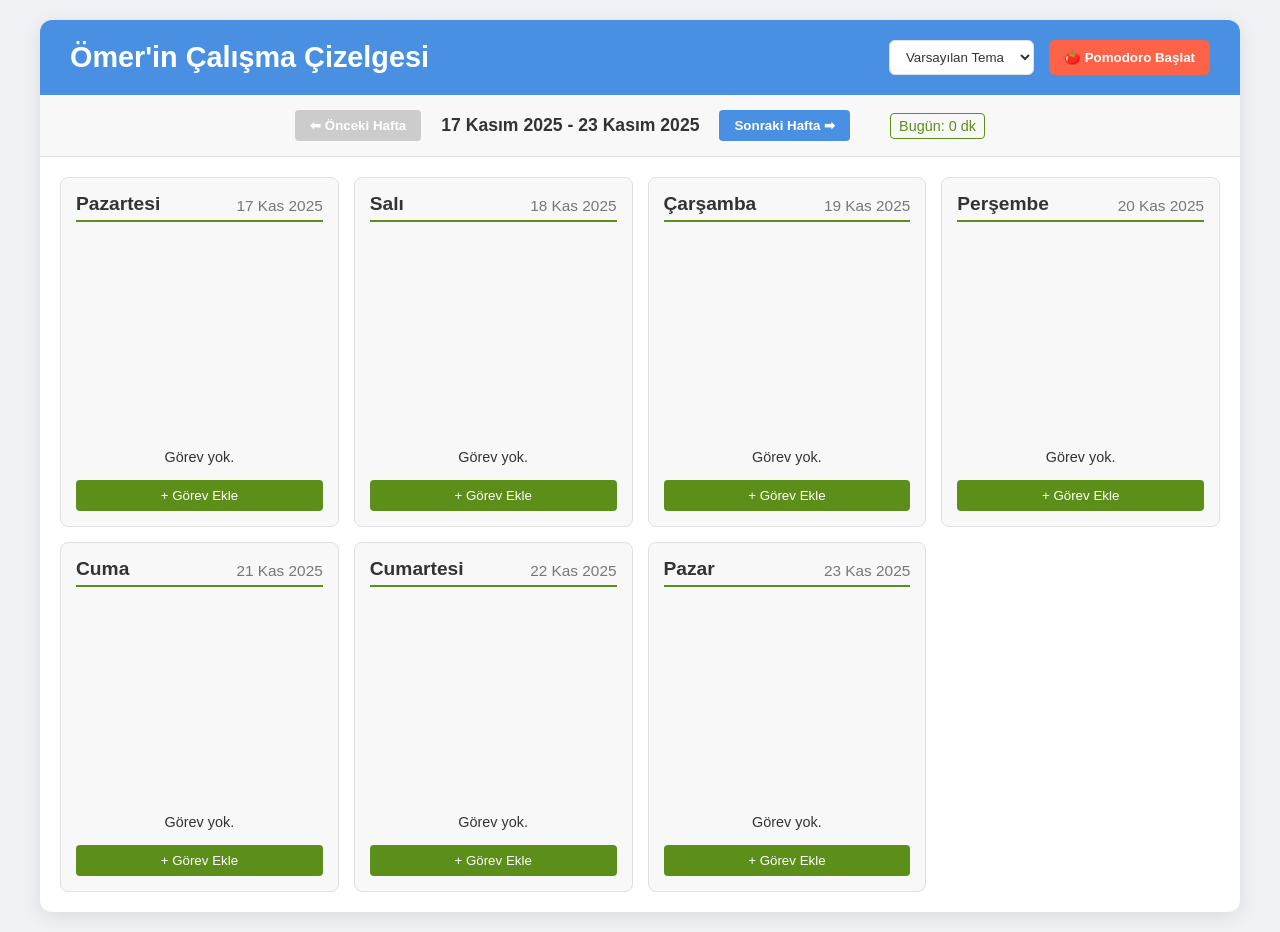
<file: liste.html>
<!DOCTYPE html>
<html lang="tr">
<head>
    <meta charset="UTF-8">
    <meta name="viewport" content="width=device-width, initial-scale=1.0">
    <title>Ömer'in Çalışma Çizelgesi ve Pomodoro Zamanlayıcısı</title>
    <style>
        /* ======================================= */
        /* TEMEL STİLLER VE TEMA DEĞİŞKENLERİ */
        /* ======================================= */
        :root {
            --bg-color: #f0f2f5;
            --container-bg: #ffffff;
            --header-bg: #4a90e2;
            --header-text: #ffffff;
            --text-color: #333333;
            --border-color: #e0e0e0;
            --day-bg: #f8f8f8;
            --accent-color: #5c8e1a; /* Yeşil/Başarı rengi */
            --button-bg: #4a90e2;
            --button-hover: #3a75c4;
            --progress-bg: #e9ecef;
            --progress-fill: var(--accent-color);
            --pomodoro-bg: #fff5e6;
            --pomodoro-accent: #ff6347; /* Domates kırmızısı */
        }

        /* Koyu Tema */
        body[data-theme="dark"] {
            --bg-color: #121212;
            --container-bg: #1e1e1e;
            --header-bg: #2d2d2d;
            --header-text: #ffffff;
            --text-color: #e0e0e0;
            --border-color: #333333;
            --day-bg: #252525;
            --accent-color: #90ee90; /* Açık yeşil */
            --button-bg: #555555;
            --button-hover: #666666;
            --progress-bg: #333333;
            --progress-fill: var(--accent-color);
            --pomodoro-bg: #382c2b;
            --pomodoro-accent: #ff7f50; /* Mercan */
        }

        /* Deniz Tema */
        body[data-theme="sea"] {
            --bg-color: #c4e3f1;
            --container-bg: #e0f2f7;
            --header-bg: #0077b6;
            --header-text: #ffffff;
            --text-color: #003049;
            --border-color: #b3cdd1;
            --day-bg: #f0f8fa;
            --accent-color: #00b4d8;
            --button-bg: #0077b6;
            --button-hover: #005f99;
            --progress-bg: #d0eaf1;
            --progress-fill: #00b4d8;
            --pomodoro-bg: #e6f7ff;
            --pomodoro-accent: #ff4d6d;
        }

        * {
            box-sizing: border-box;
            margin: 0;
            padding: 0;
            font-family: 'Segoe UI', Tahoma, Geneva, Verdana, sans-serif;
        }

        body {
            background-color: var(--bg-color);
            color: var(--text-color);
            padding: 20px;
            transition: background-color 0.3s, color 0.3s;
        }

        /* ======================================= */
        /* ANA DÜZEN VE BAŞLIK */
        /* ======================================= */

        .container {
            max-width: 1200px;
            margin: 0 auto;
            background-color: var(--container-bg);
            border-radius: 12px;
            box-shadow: 0 4px 20px rgba(0, 0, 0, 0.1);
            overflow: hidden;
            transition: background-color 0.3s, box-shadow 0.3s;
        }

        header {
            background-color: var(--header-bg);
            color: var(--header-text);
            padding: 20px 30px;
            display: flex;
            justify-content: space-between;
            align-items: center;
            flex-wrap: wrap;
        }

        header h1 {
            font-size: 1.8em;
            font-weight: 600;
        }

        .header-controls {
            display: flex;
            gap: 15px;
            align-items: center;
        }

        .theme-select {
            padding: 8px 12px;
            border-radius: 6px;
            border: 1px solid var(--border-color);
            background-color: var(--container-bg);
            color: var(--text-color);
            cursor: pointer;
            transition: background-color 0.3s;
        }

        .pomodoro-btn {
            padding: 10px 15px;
            background-color: var(--pomodoro-accent);
            color: white;
            border: none;
            border-radius: 6px;
            cursor: pointer;
            font-weight: 600;
            transition: background-color 0.2s, transform 0.1s;
        }

        .pomodoro-btn:hover {
            background-color: #e65133;
            transform: translateY(-1px);
        }
        
        /* ======================================= */
        /* HAFTA NAVİGASYONU VE GÜNLÜK SKOR */
        /* ======================================= */

        .week-nav {
            display: flex;
            justify-content: center;
            align-items: center;
            padding: 15px 30px;
            border-bottom: 1px solid var(--border-color);
            background-color: var(--day-bg);
            gap: 20px;
        }

        .nav-btn {
            background: var(--button-bg);
            color: white;
            border: none;
            padding: 8px 15px;
            border-radius: 4px;
            cursor: pointer;
            transition: background-color 0.2s;
            font-weight: 600;
        }

        .nav-btn:hover:not(:disabled) {
            background: var(--button-hover);
        }

        .nav-btn:disabled {
            background: #ccc;
            cursor: not-allowed;
        }

        #week-info {
            font-size: 1.1em;
            font-weight: 600;
            color: var(--text-color);
        }
        
        #daily-score-display {
            font-size: 0.9em;
            font-weight: 500;
            color: var(--accent-color);
            margin-left: 20px;
            border: 1px solid var(--accent-color);
            padding: 4px 8px;
            border-radius: 4px;
        }

        /* ======================================= */
        /* ÇİZELGE (GRID) STİLLERİ */
        /* ======================================= */

        #schedule-container {
            padding: 20px;
        }

        .schedule-grid {
            display: grid;
            /* GENİŞ EKRANLAR İÇİN 4 SÜTUN: Daha geniş hücreler sağlar (Genişlik Sorunu Düzeltildi) */
            grid-template-columns: repeat(4, 1fr); 
            gap: 15px;
        }

        .day-cell {
            background-color: var(--day-bg);
            border: 1px solid var(--border-color);
            border-radius: 8px;
            padding: 15px;
            min-height: 350px;
            display: flex;
            flex-direction: column;
            transition: background-color 0.3s;
        }

        .day-cell h2 {
            font-size: 1.2em;
            margin-bottom: 5px;
            color: var(--text-color);
            border-bottom: 2px solid var(--accent-color);
            padding-bottom: 5px;
            display: flex;
            justify-content: space-between;
            align-items: flex-end;
        }
        
        .day-cell h2 span {
             font-size: 0.8em;
             font-weight: 400;
             color: #777;
        }

        .cell-content-wrapper {
            flex-grow: 1;
            display: flex;
            flex-direction: column;
            gap: 10px;
        }
        
        .task-list {
            list-style: none;
            flex-grow: 1;
            padding: 0;
            margin: 0;
            min-height: 100px;
        }

        .task-item {
            display: flex;
            justify-content: space-between;
            align-items: center;
            padding: 8px 0;
            border-bottom: 1px dashed var(--border-color);
            font-size: 0.95em;
            cursor: grab;
            transition: background-color 0.2s, transform 0.1s;
        }
        
        .task-item:hover {
            background-color: rgba(0, 0, 0, 0.03);
            border-radius: 4px;
            padding-left: 5px;
        }

        .task-item.completed .task-text-content {
            text-decoration: line-through;
            color: #777;
        }
        
        .task-item.dragging {
            opacity: 0.3;
            transform: rotate(-1deg);
        }
        
        .task-item.is-popping {
            animation: popIn 0.3s ease-out;
        }
        
        @keyframes popIn {
            0% { transform: scale(0.9); opacity: 0.5; }
            50% { transform: scale(1.05); opacity: 1; }
            100% { transform: scale(1); }
        }

        .task-text-content {
            flex-grow: 1;
            margin: 0 5px;
            word-break: break-word;
        }

        .task-actions {
            display: flex;
            align-items: center;
            gap: 5px;
        }

        .task-checkbox {
            width: 16px;
            height: 16px;
            cursor: pointer;
        }
        
        .delete-btn, .move-btn {
            background: none;
            border: none;
            font-size: 0.9em;
            cursor: pointer;
            color: #ff4d6d;
            padding: 2px;
            line-height: 1;
        }
        .move-btn {
            font-size: 0.8em;
            color: #ffa500;
            margin-right: 5px;
        }
        
        .delete-btn:hover {
            color: #cc0033;
        }
        
        .move-btn:hover {
            color: #e09200;
        }

        /* Yeni Görev Formu */
        .add-task-btn {
            background: var(--accent-color);
            color: white;
            border: none;
            padding: 8px;
            border-radius: 4px;
            cursor: pointer;
            font-weight: 500;
            transition: background-color 0.2s;
            margin-top: 5px;
        }
        
        .add-task-btn:hover {
            background: #4c7c10;
        }

        .new-task-form {
            display: flex;
            gap: 5px;
            margin-top: 5px;
            padding-bottom: 5px;
            border-bottom: 1px solid var(--border-color);
        }

        .new-task-form input[type="text"] {
            flex-grow: 1;
            padding: 8px;
            border: 1px solid var(--border-color);
            border-radius: 4px;
            background-color: var(--container-bg);
            color: var(--text-color);
        }

        .new-task-form button {
            background: var(--accent-color);
            color: white;
            border: none;
            padding: 8px 12px;
            border-radius: 4px;
            cursor: pointer;
        }
        
        /* Progress Bar */
        .progress-container {
            background-color: var(--progress-bg);
            border-radius: 10px;
            height: 18px;
            margin-top: 10px;
            overflow: hidden;
        }

        .progress-bar {
            height: 100%;
            background-color: var(--progress-fill);
            color: white;
            text-align: center;
            line-height: 18px;
            font-size: 0.7em;
            font-weight: bold;
            transition: width 0.3s ease-in-out;
            min-width: 20px; /* Text'in görünmesi için */
        }
        
        .progress-bar.completed-100 {
            background-color: #00b894; /* Bitince farklı bir yeşil tonu */
        }

        .study-score {
            font-size: 0.9em;
            font-weight: 600;
            color: var(--accent-color);
            display: block;
            margin-top: 10px;
        }
        
        /* ======================================= */
        /* POMODORO MODAL STİLLERİ */
        /* ======================================= */

        .modal-overlay {
            position: fixed;
            top: 0;
            left: 0;
            width: 100%;
            height: 100%;
            background-color: rgba(0, 0, 0, 0.7);
            display: none; /* Varsayılan olarak gizli */
            justify-content: center;
            align-items: center;
            z-index: 1000;
        }

        .pomodoro-content {
            background-color: var(--pomodoro-bg);
            padding: 40px;
            border-radius: 15px;
            box-shadow: 0 10px 30px rgba(0, 0, 0, 0.2);
            width: 90%;
            max-width: 600px;
            position: relative;
            color: var(--text-color);
            transition: background-color 0.3s;
        }

        .close-btn {
            position: absolute;
            top: 15px;
            right: 20px;
            font-size: 1.5em;
            color: var(--text-color);
            cursor: pointer;
            border: none;
            background: none;
        }

        .timer-display {
            font-size: 4em;
            font-weight: 700;
            color: var(--pomodoro-accent);
            text-align: center;
            margin: 20px 0;
            letter-spacing: 3px;
            text-shadow: 2px 2px 5px rgba(0, 0, 0, 0.1);
        }

        .timer-status {
            text-align: center;
            font-size: 1.2em;
            font-weight: 500;
            margin-bottom: 20px;
            color: #777;
        }

        .timer-controls {
            display: flex;
            justify-content: center;
            gap: 20px;
            margin-bottom: 30px;
        }

        .timer-controls button {
            padding: 12px 25px;
            font-size: 1.1em;
            border: none;
            border-radius: 8px;
            cursor: pointer;
            font-weight: 600;
            transition: background-color 0.2s, transform 0.1s;
        }

        #start-btn {
            background-color: var(--pomodoro-accent);
            color: white;
        }

        #start-btn:hover {
            background-color: #e65133;
        }

        #pause-btn {
            background-color: #f7a300;
            color: white;
            display: none;
        }

        #pause-btn:hover {
            background-color: #e09200;
        }

        #finish-btn {
            background-color: #999;
            color: white;
        }

        #finish-btn:hover {
            background-color: #777;
        }

        .time-inputs {
            display: flex;
            justify-content: center;
            gap: 15px;
            margin-bottom: 20px;
            padding: 15px;
            border-radius: 8px;
            background-color: rgba(255, 255, 255, 0.5);
        }

        .time-inputs label {
            font-weight: 600;
        }

        .time-inputs input {
            width: 50px;
            padding: 8px;
            border: 1px solid var(--border-color);
            border-radius: 4px;
            text-align: center;
            background-color: var(--container-bg);
            color: var(--text-color);
        }
        
        /* MÜZİK KONTROLÜ */
        .music-controls {
            padding-top: 20px;
            border-top: 1px solid var(--border-color);
        }
        
        #music-title {
            font-weight: 600;
            font-size: 1.1em;
            margin-bottom: 10px;
            color: var(--pomodoro-accent);
        }

        .music-buttons {
            display: flex;
            gap: 10px;
            margin-bottom: 15px;
            flex-wrap: wrap;
        }

        .music-buttons button {
            padding: 8px 15px;
            border: 1px solid var(--button-bg);
            background-color: transparent;
            color: var(--button-bg);
            border-radius: 4px;
            cursor: pointer;
            transition: background-color 0.2s, color 0.2s;
        }
        
        .music-buttons button.active {
            background-color: var(--button-bg);
            color: white;
        }
        
        .music-buttons button:hover:not(.active) {
            background-color: rgba(74, 144, 226, 0.1);
        }

        .volume-control {
            display: flex;
            align-items: center;
            gap: 10px;
            font-size: 0.9em;
        }
        
        .volume-control input[type="range"] {
            flex-grow: 1;
            -webkit-appearance: none;
            height: 8px;
            background: var(--border-color);
            border-radius: 5px;
        }

        .volume-control input[type="range"]::-webkit-slider-thumb {
            -webkit-appearance: none;
            appearance: none;
            width: 15px;
            height: 15px;
            border-radius: 50%;
            background: var(--pomodoro-accent);
            cursor: pointer;
        }

        #volume-display {
            font-weight: 600;
            width: 35px;
            text-align: right;
        }
        
        /* YOUTUBE OYNATICI KONTEYNERI (GÖRÜNMEZ) */
        #youtube-player-container {
            position: absolute; 
            width: 1px;
            height: 1px;
            overflow: hidden;
            opacity: 0;
            z-index: -1;
        }

        /* Medya Sorguları */
        @media (max-width: 768px) {
            .schedule-grid {
                grid-template-columns: repeat(2, 1fr); /* Tablet/Orta ekranda 2 sütun */
            }

            .container {
                padding: 0;
            }

            header {
                flex-direction: column;
                gap: 10px;
                padding: 15px 20px;
            }

            .header-controls {
                width: 100%;
                justify-content: space-between;
            }

            .timer-display {
                font-size: 3em;
            }
        }

        @media (max-width: 480px) {
            .schedule-grid {
                grid-template-columns: 1fr; /* Mobilde tek sütun */
            }
            
            .timer-controls button {
                padding: 10px 15px;
                font-size: 1em;
            }
            
            .time-inputs {
                flex-direction: column;
                gap: 10px;
            }
            
            .time-inputs div {
                display: flex;
                justify-content: space-between;
                align-items: center;
            }
        }
    </style>
</head>
<body>

    <div class="container">
        <header>
            <h1>Ömer'in Çalışma Çizelgesi</h1>
            <div class="header-controls">
                <select class="theme-select" onchange="setTheme(this.value)">
                    <option value="default">Varsayılan Tema</option>
                    <option value="dark">Koyu Tema</option>
                    <option value="sea">Deniz Tema</option>
                </select>
                <button class="pomodoro-btn" onclick="showPomodoroModal()">🍅 Pomodoro Başlat</button>
            </div>
        </header>

        <div class="week-nav">
            <button class="nav-btn" onclick="changeWeek(-1)">⬅ Önceki Hafta</button>
            <span id="week-info"></span>
            <button class="nav-btn" onclick="changeWeek(1)">Sonraki Hafta ➡</button>
            <span id="daily-score-display"></span>
        </div>

        <div id="schedule-container">
            <div class="schedule-grid">
                <div id="day-0" class="day-cell">
                    <h2>Pazartesi <span id="date-0"></span></h2>
                    <div id="score-0"></div>
                    <div class="cell-content-wrapper">
                        <ul class="task-list" data-day-index="0"></ul>
                        <div id="progress-0"></div>
                        <button class="add-task-btn" onclick="showAddTaskForm(0)">+ Görev Ekle</button>
                    </div>
                </div>

                <div id="day-1" class="day-cell">
                    <h2>Salı <span id="date-1"></span></h2>
                    <div id="score-1"></div>
                    <div class="cell-content-wrapper">
                        <ul class="task-list" data-day-index="1"></ul>
                        <div id="progress-1"></div>
                        <button class="add-task-btn" onclick="showAddTaskForm(1)">+ Görev Ekle</button>
                    </div>
                </div>
                
                <div id="day-2" class="day-cell">
                    <h2>Çarşamba <span id="date-2"></span></h2>
                    <div id="score-2"></div>
                    <div class="cell-content-wrapper">
                        <ul class="task-list" data-day-index="2"></ul>
                        <div id="progress-2"></div>
                        <button class="add-task-btn" onclick="showAddTaskForm(2)">+ Görev Ekle</button>
                    </div>
                </div>

                <div id="day-3" class="day-cell">
                    <h2>Perşembe <span id="date-3"></span></h2>
                    <div id="score-3"></div>
                    <div class="cell-content-wrapper">
                        <ul class="task-list" data-day-index="3"></ul>
                        <div id="progress-3"></div>
                        <button class="add-task-btn" onclick="showAddTaskForm(3)">+ Görev Ekle</button>
                    </div>
                </div>

                <div id="day-4" class="day-cell">
                    <h2>Cuma <span id="date-4"></span></h2>
                    <div id="score-4"></div>
                    <div class="cell-content-wrapper">
                        <ul class="task-list" data-day-index="4"></ul>
                        <div id="progress-4"></div>
                        <button class="add-task-btn" onclick="showAddTaskForm(4)">+ Görev Ekle</button>
                    </div>
                </div>

                <div id="day-5" class="day-cell">
                    <h2>Cumartesi <span id="date-5"></span></h2>
                    <div id="score-5"></div>
                    <div class="cell-content-wrapper">
                        <ul class="task-list" data-day-index="5"></ul>
                        <div id="progress-5"></div>
                        <button class="add-task-btn" onclick="showAddTaskForm(5)">+ Görev Ekle</button>
                    </div>
                </div>

                <div id="day-6" class="day-cell">
                    <h2>Pazar <span id="date-6"></span></h2>
                    <div id="score-6"></div>
                    <div class="cell-content-wrapper">
                        <ul class="task-list" data-day-index="6"></ul>
                        <div id="progress-6"></div>
                        <button class="add-task-btn" onclick="showAddTaskForm(6)">+ Görev Ekle</button>
                    </div>
                </div>
            </div>
        </div>
    </div>
    
    <div id="pomodoro-modal" class="modal-overlay">
        <div class="pomodoro-content">
            <button class="close-btn" onclick="hidePomodoroModal()">&times;</button>
            <h2 style="text-align: center;">🍅 Pomodoro Çalışma Zamanlayıcısı</h2>

            <div class="time-inputs">
                <div>
                    <label for="study-hours">Saat:</label>
                    <input type="number" id="study-hours" value="0" min="0" max="10">
                </div>
                <div>
                    <label for="study-minutes">Dakika:</label>
                    <input type="number" id="study-minutes" value="25" min="1" max="59">
                </div>
            </div>

            <div id="timer-display" class="timer-display">00:25:00</div>
            <div id="timer-status" class="timer-status">Hazır.</div>

            <div class="timer-controls">
                <button id="start-btn" onclick="startTimer()">BAŞLAT</button>
                <button id="pause-btn" onclick="pauseTimer()">DURAKLAT</button>
                <button id="finish-btn" onclick="finishTimer(false)">KAYDET & BİTİR</button>
            </div>
            
            <div class="music-controls">
                <div id="music-title">🎶 Fon Müziği</div>
                <div class="music-buttons">
                    <button onclick="playMusic('rain', this)">🌧️ Yağmur Sesi</button>
                    <button onclick="playMusic('lofi', this)">☕ Lofi Hip Hop</button>
                    <button onclick="playMusic('classic', this)">🎻 Klasik Müzik</button>
                    <button onclick="stopMusic(this)">🚫 Müziği Kapat</button>
                </div>
                
                <div class="volume-control">
                    <span>Ses Seviyesi:</span>
                    <input type="range" id="music-volume" min="0" max="100" step="5" oninput="setVolume(this.value)">
                    <span id="volume-display">15%</span>
                </div>
            </div>

            <div id="youtube-player-container"></div>
            
        </div>
    </div>

    <script src="https://www.youtube.com/iframe_api"></script>

    <script>
        // JavaScript: Veri Kalıcılığı, Tarih, TEMA ve MÜZİK Yönetimi
        
        const START_DATE_MS = new Date('2025-11-17T00:00:00').getTime();
        const END_DATE_MS = new Date('2026-06-20T00:00:00').getTime(); 
        const DAY_NAMES = ['Pazartesi', 'Salı', 'Çarşamba', 'Perşembe', 'Cuma', 'Cumartesi', 'Pazar'];
        
        // YouTube Video ID'leri 
        const MUSIC_SOURCES = {
            'rain': 'tJ_D9q_iYgA', // Rahatlatıcı Yağmur Sesi
            'lofi': 'jfKfPfyBkFY', // Lofi Hip Hop
            'classic': 'MV1d_q-x2t4' // Klasik Müzik
        };

        let currentOpenForm = null;
        let currentWeekOffset = 0;
        let draggedItem = null; 

        // Pomodoro Değişkenleri
        let timerInterval;
        let totalSeconds; 
        let initialSeconds = 25 * 60; 
        let isPaused = false;
        let expectedTime; 
        let remainingTimeOnPause = 25 * 60 * 1000; 

        // YouTube Player Değişkenleri
        let ytPlayer = null; // Resmi YouTube Player objesi
        let currentTrackId = null; 
        let musicVolume = parseInt(localStorage.getItem('musicVolume') || '15'); // Sesi LocalStorage'dan yükle
        let isApiReady = false;
        
        // **YouTube API yüklendiğinde otomatik çağrılan fonksiyon**
        function onYouTubeIframeAPIReady() {
            isApiReady = true;
            console.log("YouTube Iframe API hazır.");
            
            // Eğer müzik ID'si kayıtlıysa, butonu aktif olarak işaretle (Çalmaya başlatmaz, sadece işaretler)
            const savedTrackId = localStorage.getItem('currentTrackId');
            if (savedTrackId) {
                const activeBtn = document.querySelector(`.music-buttons button[onclick*="'${savedTrackId}'"]`);
                if (activeBtn) {
                    updateMusicButtonStatus(activeBtn);
                }
            }
        }


        document.addEventListener('DOMContentLoaded', () => {
            loadTheme();
            loadWeekFromURL();
            renderSchedule();
            
            updateTimerFromInputs(); 
            updateTimerDisplay();

            document.addEventListener('click', function(e) {
                if (currentOpenForm && !currentOpenForm.contains(e.target) && !e.target.classList.contains('add-task-btn') && !e.target.classList.contains('delete-btn') && !e.target.classList.contains('move-btn')) {
                    closeOpenForm();
                }
            });
            
            document.getElementById('study-hours').addEventListener('input', updateTimerFromInputsAndReset);
            document.getElementById('study-minutes').addEventListener('input', updateTimerFromInputsAndReset);
            
             // Ses çubuğunun başlangıç değerini LocalStorage'dan ayarla
            document.getElementById('music-volume').value = musicVolume;
            document.getElementById('volume-display').textContent = `${musicVolume}%`;
        });

        // =======================================
        // YOUTUBE MÜZİK YÖNETİMİ - PLAYER API KULLANIMI
        // =======================================

        function createPlayer(videoId, volume, trackId, button) {
            // Var olan oynatıcıyı yok et
            if (ytPlayer) {
                ytPlayer.destroy();
                ytPlayer = null;
            }
            
            // Player objesini oluştur
            ytPlayer = new YT.Player('youtube-player-container', {
                videoId: videoId,
                playerVars: {
                    'autoplay': 1, // Otomatik başlatma isteği
                    'controls': 0,
                    'showinfo': 0,
                    'modestbranding': 1,
                    'loop': 1,
                    'playlist': videoId,
                    'enablejsapi': 1,
                },
                events: {
                    // 🛑 Oynatıcı hazır olduğunda sesi ayarla ve oynat (En kritik nokta)
                    'onReady': (event) => {
                        event.target.setVolume(volume);
                        event.target.playVideo(); // Bu komut, kullanıcı tıklamasıyla çağrıldığı için çalışmalı.
                        
                        // Başarıyla başladıktan sonra durumu güncelle
                        currentTrackId = trackId; 
                        localStorage.setItem('currentTrackId', trackId);
                        updateMusicButtonStatus(button); 
                    },
                    // 🛑 Hata oluşursa kullanıcıya bildir
                    'onError': (event) => {
                        console.error("YouTube Player Hata Kodu:", event.data);
                        alert("Müzik oynatılamıyor. Hata Kodu: " + event.data + ". (Tarayıcı otomatik oynatma kısıtlamalarını kontrol edin)");
                        stopMusic(); // Hata durumunda kapat
                    },
                    // Bu olay, video oynatılmaya başladığında çalışır (opsiyonel)
                    'onStateChange': (event) => {
                        if (event.data === YT.PlayerState.PLAYING) {
                            console.log("Video Oynatılıyor.");
                        }
                    }
                }
            });
        }


        function playMusic(trackId, button) {
            // 🛑 GÜNCEL KONTROL 🛑: API hazır mı?
            if (!isApiReady) {
                alert("YouTube API henüz yüklenmedi. Lütfen birkaç saniye bekleyin.");
                return;
            }
            
            // 🛑 TOGGLE MANTIĞI 🛑: Aynı parça zaten çalıyorsa, durdur (Kullanıcı tekrar tıkladı)
            if (currentTrackId === trackId) {
                stopMusic();
                return;
            }
            
            const videoId = MUSIC_SOURCES[trackId];
            const volume = parseInt(localStorage.getItem('musicVolume') || '15');
            
            // 🛑 İKİNCİL TIKLAMA İSTEĞİ EKLEDİK (Hata Kodu 150 Çözümü) 🛑
            const confirmPlay = confirm(`"${button.textContent.replace(/[^\w\sğüşöçİı]/g, '')}" müziğini oynatmak için "TAMAM" deyin.`);
            
            if (!confirmPlay) {
                return;
            }
            
            // Oynatıcıyı oluştur ve başlat
            createPlayer(videoId, volume, trackId, button);
            
            // Müzik Başlık metnini güncelle
            document.getElementById('music-title').textContent = `🎶 Fon Müziği: ${button.textContent.replace(/[^\w\sğüşöçİı]/g, '')}`; 
        }
        
        function stopMusic(button = null) {
            if (ytPlayer) {
                ytPlayer.stopVideo(); // Videoyu durdur
                ytPlayer.destroy(); // Oynatıcıyı yok et
                ytPlayer = null;
            }
            
            currentTrackId = null;
            
            // Aktif butonu kapat düğmesi veya null ile işaretle
            const stopBtn = document.querySelector('.music-buttons button[onclick*="stopMusic"]');
            updateMusicButtonStatus(stopBtn);
            
            localStorage.removeItem('currentTrackId');
            document.getElementById('music-title').textContent = `🎶 Fon Müziği`;
        }
        
        // Ses seviyesini YouTube Player API ile ayarlar
        function setVolume(volume) {
            const volumeInt = parseInt(volume);
            
            if (ytPlayer && ytPlayer.setVolume) {
                ytPlayer.setVolume(volumeInt);
            } 
            
            // Yüzde gösterimini ve kaydırma çubuğunu güncelle
            document.getElementById('music-volume').value = volumeInt;
            document.getElementById('volume-display').textContent = `${volumeInt}%`;
            
            // Sesi LocalStorage'a kaydet
            localStorage.setItem('musicVolume', volumeInt);
            musicVolume = volumeInt;
        }
        
        function updateMusicButtonStatus(activeButton) {
            const buttons = document.querySelectorAll('.music-buttons button');
            buttons.forEach(btn => btn.classList.remove('active'));
            
            if (activeButton) {
                activeButton.classList.add('active');
            }
        }
        
        // =======================================
        // TEMA YÖNETİMİ 
        // =======================================
        function setTheme(themeName) {
            document.body.setAttribute('data-theme', themeName);
            localStorage.setItem('selectedTheme', themeName);
        }

        function loadTheme() {
            const savedTheme = localStorage.getItem('selectedTheme') || 'default';
            setTheme(savedTheme);
            document.querySelector('.theme-select').value = savedTheme; // Select'i senkronize et
        }

        // =======================================
        // POMODORO VE PUAN YÖNETİMİ 
        // =======================================
        
        function getStudyScoreKey() {
            return `study_scores_week_${currentWeekOffset}`;
        }
        
        function loadStudyScores() {
            const key = getStudyScoreKey();
            const scoresJson = localStorage.getItem(key);
            return scoresJson ? JSON.parse(scoresJson) : [0, 0, 0, 0, 0, 0, 0];
        }
        
        function saveStudyScore(dayIndex, minutes) {
            const scores = loadStudyScores();
            scores[dayIndex] += minutes;
            const key = getStudyScoreKey();
            localStorage.setItem(key, JSON.stringify(scores));
            renderStudyScores();
        }
        
        function getCurrentDayIndex() {
            const today = new Date();
            return (today.getDay() + 6) % 7; 
        }

        function formatMinutesToHoursMinutes(totalMinutes) {
            if (totalMinutes < 60) {
                return `${totalMinutes} dk`;
            }
            const hours = Math.floor(totalMinutes / 60);
            const minutes = Math.round(totalMinutes % 60); 
            
            if (minutes === 0) {
                return `${hours} saat`;
            }
            return `${hours} saat ${minutes} dk`;
        }

        function renderStudyScores() {
            const scores = loadStudyScores();
            const currentDayIndex = getCurrentDayIndex(); 
            let dailyScoreToday = 0;

            for (let i = 0; i < 7; i++) {
                const scoreArea = document.getElementById(`score-${i}`);
                const scoreMinutes = scores[i]; 
                scoreArea.innerHTML = ''; 

                if (scoreMinutes > 0) {
                    const formattedScore = formatMinutesToHoursMinutes(scoreMinutes);
                    scoreArea.innerHTML = `<span class="study-score">✅ ${formattedScore} Çalışıldı</span>`;
                }
                
                if (currentWeekOffset === 0 && i === currentDayIndex) {
                    dailyScoreToday = scoreMinutes;
                }
            }
            
            const dailyScoreDisplay = document.getElementById('daily-score-display');
            if (currentWeekOffset === 0) {
                 const formattedDailyScore = formatMinutesToHoursMinutes(dailyScoreToday);
                 dailyScoreDisplay.textContent = `Bugün: ${formattedDailyScore}`;
                 dailyScoreDisplay.style.display = 'inline-block';
            } else {
                 dailyScoreDisplay.style.display = 'none';
            }
        }
        
        // =======================================
        // POMODORO ZAMANLAYICI İŞLEVLERİ 
        // =======================================

        function getInputValue(elementId) {
            const value = document.getElementById(elementId).value;
            return parseInt(value) || 0; 
        }

        function updateTimerFromInputs() {
            const hours = getInputValue('study-hours');
            const minutes = getInputValue('study-minutes');
            
            const newInitialSeconds = (hours * 3600) + (minutes * 60);
            initialSeconds = Math.max(0, newInitialSeconds);
        }

        function updateTimerFromInputsAndReset() {
            updateTimerFromInputs();
            resetTimer(true, false); 
        }


        function showPomodoroModal() {
            document.getElementById('pomodoro-modal').style.display = 'flex';
            document.getElementById('schedule-container').style.display = 'none';
            
            // Kayıtlı ses seviyesini yükle ve göster
            const savedVolume = localStorage.getItem('musicVolume') || '15';
            document.getElementById('music-volume').value = savedVolume;
            document.getElementById('volume-display').textContent = `${savedVolume}%`;
            
            // Kayıtlı parçayı aktif olarak işaretle ve başlığı ayarla
            const savedTrackId = localStorage.getItem('currentTrackId');
            currentTrackId = savedTrackId;

            if (savedTrackId) {
                const activeBtn = document.querySelector(`.music-buttons button[onclick*="'${savedTrackId}'"]`);
                updateMusicButtonStatus(activeBtn);
                if(activeBtn) {
                     document.getElementById('music-title').textContent = `🎶 Fon Müziği: ${activeBtn.textContent.replace(/[^\w\sğüşöçİı]/g, '')}`; 
                }
            } else {
                 // Sadece Müzik Kapat butonu veya hiçbiri aktif olmalı
                 updateMusicButtonStatus(document.querySelector('.music-buttons button[onclick*="stopMusic"]')); 
                 document.getElementById('music-title').textContent = `🎶 Fon Müziği`;
            }
            
            // Player objesi varsa, ses seviyesini senkronize et.
            if (ytPlayer && ytPlayer.setVolume) {
                 ytPlayer.setVolume(parseInt(savedVolume));
            }


            updateTimerFromInputs(); 
            resetTimer(true, false); 
        }

        function hidePomodoroModal() {
            document.getElementById('pomodoro-modal').style.display = 'none';
            document.getElementById('schedule-container').style.display = 'block';
            
            // Modal kapandığında müziği duraklatma, kullanıcı kontrolünde bırakıldı

            resetTimer(true, true); 
            renderSchedule(); 
        }

        function formatTime(totalSeconds) {
            totalSeconds = Math.max(0, totalSeconds || 0); 
            const hours = Math.floor(totalSeconds / 3600);
            const minutes = Math.floor((totalSeconds % 3600) / 60);
            const seconds = Math.floor(totalSeconds % 60);
            return `${hours.toString().padStart(2, '0')}:${minutes.toString().padStart(2, '0')}:${seconds.toString().padStart(2, '0')}`;
        }

        function updateTimerDisplay() {
            let remainingMs;

            if (isPaused) {
                remainingMs = remainingTimeOnPause;
            } else if (timerInterval) {
                remainingMs = expectedTime - Date.now();
            } else {
                remainingMs = initialSeconds * 1000;
            }

            totalSeconds = remainingMs / 1000;
            
            document.getElementById('timer-display').textContent = formatTime(totalSeconds);
            
            if (totalSeconds <= 0 && !isPaused) {
                clearInterval(timerInterval);
                finishTimer(true); 
            }
        }

        function startTimer() {
            updateTimerFromInputs(); 
            
            if (initialSeconds <= 0) {
                 alert("Çalışma süresi 1 dakikadan az olamaz.");
                 return;
            }

            if (timerInterval && !isPaused) return; 

            document.getElementById('study-hours').disabled = true; 
            document.getElementById('study-minutes').disabled = true; 

            document.getElementById('timer-status').textContent = "ÇALIŞIYOR...";
            document.getElementById('start-btn').style.display = 'none';
            document.getElementById('pause-btn').style.display = 'inline-block';

            if (!timerInterval) {
                remainingTimeOnPause = initialSeconds * 1000; 
            }
            
            expectedTime = Date.now() + remainingTimeOnPause;

            isPaused = false;
            
            timerInterval = setInterval(updateTimerDisplay, 10); 
            
            updateTimerDisplay();
        }

        function pauseTimer() {
            if (!timerInterval || isPaused) return;

            clearInterval(timerInterval);
            timerInterval = null;
            isPaused = true;
            
            remainingTimeOnPause = expectedTime - Date.now();
            
            document.getElementById('timer-status').textContent = "DURAKLATILDI";
            document.getElementById('start-btn').style.display = 'inline-block';
            document.getElementById('pause-btn').style.display = 'none';
            
            updateTimerDisplay(); 
        }

        function finishTimer(isCompleted = false) {
            clearInterval(timerInterval);
            timerInterval = null;
            isPaused = false;
            
            const elapsedMs = (initialSeconds * 1000) - remainingTimeOnPause;
            const workedTimeSeconds = Math.max(0, elapsedMs / 1000);

            const workedMinutes = Math.round(workedTimeSeconds / 60); 
            
            if (workedMinutes > 0) {
                const dayIndex = getCurrentDayIndex();
                const dayName = DAY_NAMES[dayIndex];
                
                saveStudyScore(dayIndex, workedMinutes);
                
                const formattedScore = formatMinutesToHoursMinutes(workedMinutes);
                let message;
                if (isCompleted) {
                    message = `Tebrikler, Ömer! ${formattedScore} Pomodoro başarıyla tamamlandı ve ${dayName} gününe puan olarak kaydedildi.`;
                } else {
                    message = `Ömer, ${formattedScore} çalışma ${dayName} gününe puan olarak kaydedildi.`;
                }
                
                alert(message);
            } else if (!isCompleted) {
                 alert("Çok kısa çalıştınız, puan kaydedilmedi.");
            }
            
            resetTimer(true, false); 
            hidePomodoroModal(); 
        }

        function resetTimer(clearIntervalFlag = true, enableInputs = true) {
            if (clearIntervalFlag) {
                clearInterval(timerInterval);
                timerInterval = null;
            }
            
            isPaused = false;
            
            const hoursInput = document.getElementById('study-hours');
            const minutesInput = document.getElementById('study-minutes');

            if (enableInputs) {
                hoursInput.disabled = false;
                minutesInput.disabled = false;
                
                updateTimerFromInputs(); 
            }
            
            totalSeconds = initialSeconds;
            remainingTimeOnPause = initialSeconds * 1000; 
            
            document.getElementById('timer-display').textContent = formatTime(initialSeconds); 
            
            document.getElementById('timer-status').textContent = "Hazır.";
            document.getElementById('start-btn').style.display = 'inline-block';
            document.getElementById('pause-btn').style.display = 'none';
        }


        // =======================================
        // PROGRAM YÖNETİMİ (Kalıcı Veri ve Tarih)
        // =======================================

        function getStorageKey(dayIndex) {
            return `tasks_week_${currentWeekOffset}_day_${dayIndex}`;
        }

        function getStorageKeyByOffset(weekOffset, dayIndex) {
            return `tasks_week_${weekOffset}_day_${dayIndex}`;
        }

        function loadTasks(dayIndex) {
            const key = getStorageKey(dayIndex);
            const tasksJson = localStorage.getItem(key);
            return tasksJson ? JSON.parse(tasksJson) : [];
        }

        function saveTasks(dayIndex, tasks) {
            const key = getStorageKey(dayIndex);
            localStorage.setItem(key, JSON.stringify(tasks));
            updateProgress(dayIndex);
        }
        
        function getWeekStartDate(offset) {
            const msPerWeek = 7 * 24 * 60 * 60 * 1000;
            return new Date(START_DATE_MS + (offset * msPerWeek));
        }

        function renderSchedule() {
            const weekStart = getWeekStartDate(currentWeekOffset);
            const weekEnd = new Date(weekStart.getTime() + 6 * 24 * 60 * 60 * 1000);
            
            const formatter = new Intl.DateTimeFormat('tr-TR', { day: 'numeric', month: 'long', year: 'numeric' });
            
            document.getElementById('week-info').textContent = 
                `${formatter.format(weekStart)} - ${formatter.format(weekEnd)}`;

            const navButtons = document.querySelectorAll('.nav-btn');
            
            navButtons[1].disabled = weekStart.getTime() >= END_DATE_MS; 
            navButtons[0].disabled = currentWeekOffset <= 0 && weekStart.getTime() <= START_DATE_MS;

            for (let i = 0; i < 7; i++) {
                const dayDate = new Date(weekStart.getTime() + i * 24 * 60 * 60 * 1000);
                const dayKey = `day-${i}`;
                const dateInfoElement = document.getElementById(`date-${i}`);
                const taskList = document.querySelector(`#${dayKey} .task-list`);
                const tasks = loadTasks(i);

                dateInfoElement.textContent = `${dayDate.getDate()} ${dayDate.toLocaleDateString('tr-TR', { month: 'short', year: 'numeric' })}`;
                
                taskList.innerHTML = ''; 

                tasks.forEach(task => {
                    createTaskElement(i, task.text, task.completed);
                });
                updateProgress(i);
                
                if (!taskList.hasAttribute('data-listeners-added')) {
                    taskList.addEventListener('dragover', handleDragOver);
                    taskList.addEventListener('drop', handleDrop);
                    taskList.setAttribute('data-listeners-added', 'true');
                }
            }
            renderStudyScores(); 
            updateURL();
        }
        
        // =======================================
        // DRAG AND DROP İŞLEVLERİ 
        // =======================================

        function getDragAfterElement(container, y) {
            const draggableElements = [...container.querySelectorAll('.task-item:not(.dragging)')];

            return draggableElements.reduce((closest, child) => {
                const box = child.getBoundingClientRect();
                const offset = y - box.top - box.height / 2;
                
                if (offset < 0 && offset > closest.offset) {
                    return { offset: offset, element: child };
                } else {
                    return closest;
                }
            }, { offset: Number.NEGATIVE_INFINITY }).element;
        }

        function handleDragOver(e) {
            e.preventDefault(); 
            const currentList = e.currentTarget;
            
            if (!draggedItem) return; 

            const afterElement = getDragAfterElement(currentList, e.clientY);
            
            if (afterElement == null) {
                currentList.appendChild(draggedItem);
            } else {
                currentList.insertBefore(draggedItem, afterElement);
            }
        }

        function handleDrop(e) {
            e.preventDefault();
            if (!draggedItem) return;

            const currentList = e.currentTarget;
            const currentDayIndex = parseInt(currentList.dataset.dayIndex);

            const reorderedTasks = [];
            const taskElements = currentList.querySelectorAll('.task-item');

            taskElements.forEach(item => {
                const taskText = item.querySelector('.task-text-content').textContent;
                const isCompleted = item.querySelector('.task-checkbox').checked;
                
                reorderedTasks.push({
                    text: taskText,
                    completed: isCompleted
                });
            });

            saveTasks(currentDayIndex, reorderedTasks);
            
            draggedItem.classList.remove('dragging');
            draggedItem.classList.add('is-squishing');
            
            setTimeout(() => {
                if (draggedItem) {
                    draggedItem.classList.remove('is-squishing');
                    draggedItem = null;
                }
            }, 200);
        }


        // =======================================
        // GÖREV YÖNETİMİ İŞLEVLERİ 
        // =======================================
        
        function updateProgress(dayIndex) {
            const tasks = loadTasks(dayIndex);
            const totalTasks = tasks.length;
            const completedTasks = tasks.filter(task => task.completed).length;
            
            const progressWrapper = document.getElementById(`progress-${dayIndex}`);
            
            if (totalTasks === 0) {
                progressWrapper.innerHTML = `<div class="progress-text" style="display:block; text-align:center; color: var(--text-color); font-size: 0.9em;">Görev yok.</div>`;
                return;
            }

            const percentage = Math.round((completedTasks / totalTasks) * 100);
            
            let progressBarContent = `${percentage}%`;
            const isCompleted = percentage === 100 ? 'completed-100' : '';

            if (percentage === 100) {
                progressBarContent = "TAMAMLANDI !!";
            } else if (percentage === 0) {
                progressBarContent = "0%";
            }
            
            const progressBarHTML = `
                <div class="progress-container">
                    <div class="progress-bar ${isCompleted}" style="width: ${percentage}%;">
                        ${progressBarContent}
                    </div>
                </div>
            `;
            
            progressWrapper.innerHTML = progressBarHTML;
        }

        function changeWeek(direction) {
            currentWeekOffset += direction;
            renderSchedule();
        }

        function updateURL() {
            const url = new URL(window.location);
            url.searchParams.set('week', currentWeekOffset);
            window.history.pushState({}, '', url);
        }

        function loadWeekFromURL() {
            const params = new URLSearchParams(window.location.search);
            const week = params.get('week');
            if (week !== null) {
                currentWeekOffset = parseInt(week) || 0;
            }
        }
        
        function moveTaskToNextDay(currentDayIndex, taskText) {
            deleteTaskFromStorage(currentDayIndex, taskText);

            let nextDayIndex = currentDayIndex + 1;
            let targetWeekOffset = currentWeekOffset;

            if (nextDayIndex > 6) {
                nextDayIndex = 0;
                targetWeekOffset += 1;
            }
            
            const nextDayKey = getStorageKeyByOffset(targetWeekOffset, nextDayIndex);

            let nextTasks = JSON.parse(localStorage.getItem(nextDayKey) || '[]');
            nextTasks.push({ text: taskText, completed: false });
            localStorage.setItem(nextDayKey, JSON.stringify(nextTasks));
            
            renderSchedule(); 
        }

        function closeOpenForm() {
            if (currentOpenForm) {
                const button = currentOpenForm.parentElement.querySelector('.add-task-btn');
                currentOpenForm.remove();
                button.style.display = 'block';
                currentOpenForm = null;
            }
        }
        
        function showAddTaskForm(dayIndex) {
            if (currentOpenForm) {
                closeOpenForm();
            }

            const dayCellWrapper = document.querySelector(`#day-${dayIndex} .cell-content-wrapper`);
            const button = dayCellWrapper.querySelector('.add-task-btn');
            
            if (dayCellWrapper.querySelector('.new-task-form')) {
                return;
            }

            const formDiv = document.createElement('div');
            formDiv.className = 'new-task-form';
            currentOpenForm = formDiv;

            const taskInput = document.createElement('input');
            taskInput.type = 'text';
            taskInput.placeholder = 'Yapılacak işi yazın...';

            const addButton = document.createElement('button');
            addButton.textContent = 'Ekle';
            
            addButton.onclick = function() {
                const taskText = taskInput.value.trim();
                if (taskText) {
                    addTask(dayIndex, taskText);
                    closeOpenForm();
                }
            };

            formDiv.appendChild(taskInput);
            formDiv.appendChild(addButton);
            
            dayCellWrapper.insertBefore(formDiv, button);
            button.style.display = 'none';
            taskInput.focus();

            taskInput.addEventListener('keypress', function(e) {
                if (e.key === 'Enter') {
                    e.preventDefault();
                    addButton.click();
                }
            });
        }
        
        function createTaskElement(dayIndex, text, completed = false) {
            const dayCellWrapper = document.querySelector(`#day-${dayIndex} .cell-content-wrapper`);
            const taskList = dayCellWrapper.querySelector('.task-list');
            
            const listItem = document.createElement('li');
            listItem.className = 'task-item' + (completed ? ' completed' : '');
            listItem.draggable = true; 

            listItem.addEventListener('dragstart', (e) => {
                draggedItem = listItem;
                e.dataTransfer.effectAllowed = 'move';
                
                listItem.classList.add('is-popping');
                setTimeout(() => listItem.classList.remove('is-popping'), 300); 

                setTimeout(() => listItem.classList.add('dragging'), 0);
            });
            listItem.addEventListener('dragend', () => {
                if (draggedItem && !draggedItem.classList.contains('is-squishing')) {
                     draggedItem.classList.remove('dragging');
                     draggedItem = null;
                }
            });


            const taskSpan = document.createElement('span');
            taskSpan.textContent = text;
            taskSpan.className = 'task-text-content';

            const actionsDiv = document.createElement('div');
            actionsDiv.className = 'task-actions';

            const checkbox = document.createElement('input');
            checkbox.type = 'checkbox';
            checkbox.className = 'task-checkbox';
            checkbox.checked = completed;

            checkbox.dataset.dayIndex = dayIndex;
            checkbox.dataset.taskText = text;

            checkbox.addEventListener('change', function() {
                this.parentElement.parentElement.classList.toggle('completed', this.checked);
                updateTaskCompletion(dayIndex, text, this.checked);
            });
            
            const moveButton = document.createElement('button');
            moveButton.textContent = '➡'; 
            moveButton.className = 'move-btn';
            
            moveButton.onclick = function() {
                if (listItem.classList.contains('completed')) {
                    alert("Tamamlanmış görevler taşınamaz.");
                    return;
                }
                moveTaskToNextDay(dayIndex, text);
            };

            const deleteButton = document.createElement('button');
            deleteButton.textContent = '✖';
            deleteButton.className = 'delete-btn';
            
            deleteButton.onclick = function() {
                deleteTaskFromStorage(dayIndex, text);
                listItem.remove();
                updateProgress(dayIndex); 
            };

            actionsDiv.appendChild(checkbox);
            actionsDiv.appendChild(moveButton); 
            
            listItem.appendChild(actionsDiv);
            listItem.appendChild(taskSpan);
            listItem.appendChild(deleteButton);
            
            taskList.appendChild(listItem);
        }

        function addTask(dayIndex, text) {
            createTaskElement(dayIndex, text, false);

            const tasks = loadTasks(dayIndex);
            tasks.push({ text: text, completed: false });
            saveTasks(dayIndex, tasks);
        }

        function updateTaskCompletion(dayIndex, text, isCompleted) {
            const tasks = loadTasks(dayIndex);
            const taskIndex = tasks.findIndex(task => task.text === text);
            if (taskIndex > -1) {
                tasks[taskIndex].completed = isCompleted;
                saveTasks(dayIndex, tasks);
            }
        }

        function deleteTaskFromStorage(dayIndex, text) {
            let tasks = loadTasks(dayIndex);
            tasks = tasks.filter(task => task.text !== text);
            saveTasks(dayIndex, tasks);
        }
    </script>
</body>
</html>
</file>
